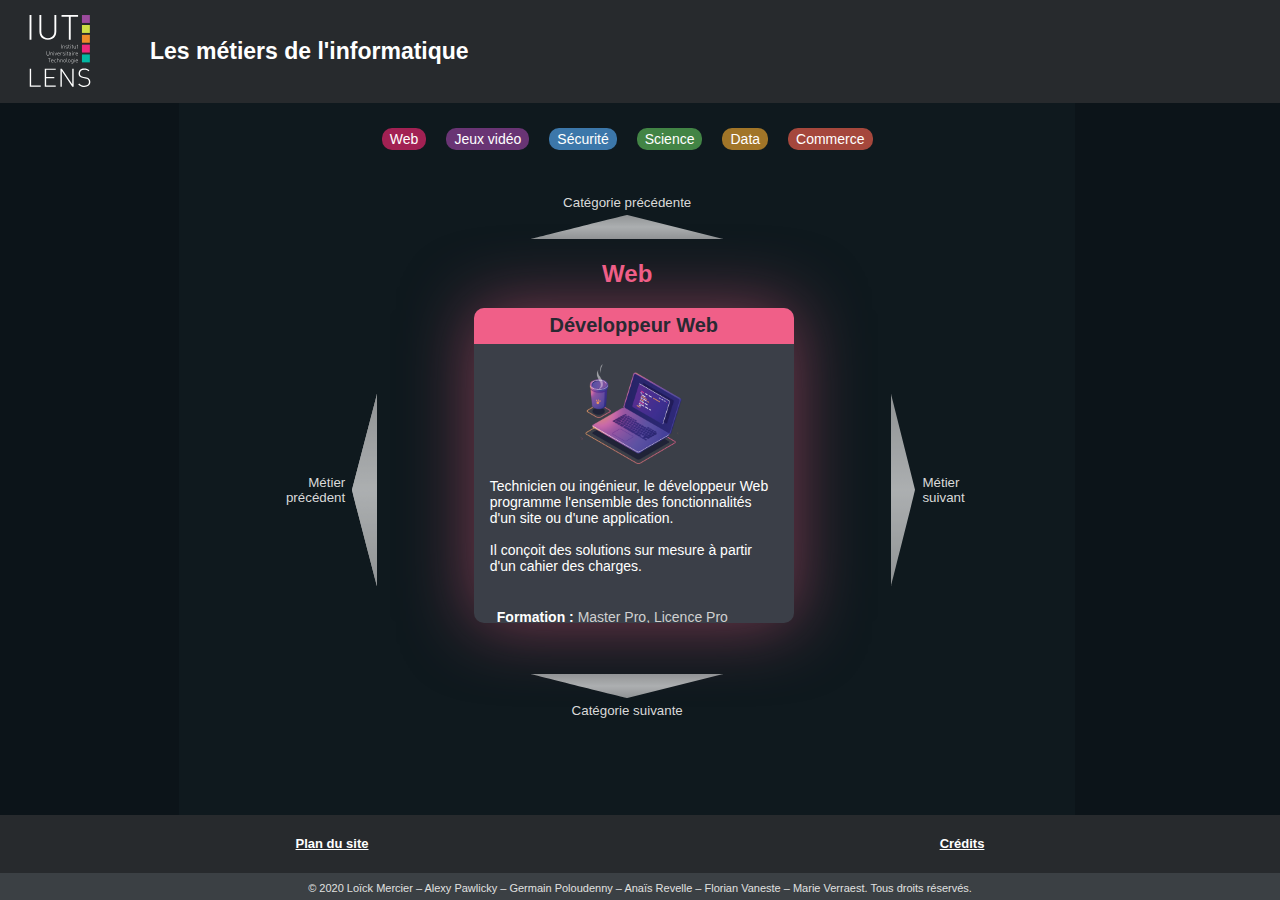
<file: index.html>
<!DOCTYPE html>

<html lang="fr">

<head>
    <meta charset="UTF-8">
    <meta name="viewport" content="width=device-width, initial-scale=1.0">
    <title>Les métiers de l'informatique - IUT de Lens</title>
    <link rel="stylesheet" href="style/general.css">
    <link rel="stylesheet" href="style/cardsPlayer.css">
</head>


<body>

<!-- Header -->
<header>

    <img alt="Logo de l'IUT de Lens" src="./images/icons/logo-iut.svg">
    <a href="index.html">
        <h1>Les métiers de l'informatique</h1>
    </a>

</header>


<!-- Contenu de la page -->
<main>

    <!-- Boutons affichant les différentes sections de la page -->
    <nav id="goToCategoryMenu">
        <button class="goToCategoryButton" id="goToCategoryWeb" onclick="goTo(0, 0)">Web</button>
        <button class="goToCategoryButton" id="goToCategoryVideoGames" onclick="goTo(1, 0)">Jeux vidéo</button>
        <button class="goToCategoryButton" id="goToCategorySecurity" onclick="goTo(2, 0)">Sécurité</button>
        <button class="goToCategoryButton" id="goToCategoryScience" onclick="goTo(3, 0)">Science</button>
        <button class="goToCategoryButton" id="goToCategoryData" onclick="goTo(4, 0)">Data</button>
        <button class="goToCategoryButton" id="goToCategoryTrading" onclick="goTo(5, 0)">Commerce</button>
    </nav>



    <!-- Gestionnaire des catégories -->

    <div id="categoriesManager">

        <!-- Bouton catégorie précédente -->
        <button class="previousCategory navigationButton" onclick="previousCategory()">
            <img alt="Bouton flèche haut" src="images/icons/upArrow.svg">
            <span>Catégorie précédente</span>
        </button>


        <!-- Catégorie Web -->

        <section class="category displayed" id="categoryWeb">

            <h2>Web</h2>

            <!-- Gestionnaire de cartes -->
            <div class="cardsManager">

                <!-- Bouton carte précédente -->
                <button class="previousCard navigationButton" onclick="previousCard()">
                    <img alt="Bouton flèche gauche" src="images/icons/leftArrow.svg">
                    <span>Métier précédent</span>
                </button>


                <!-- Div contenant toutes les cartes de la catégorie Web -->
                <div class="cardsContainer">

                    <!-- Carte Développeur web -->
                    <div class="card displayed" id="webDevelopper">

                        <!-- Titre de la carte -->
                        <div class="cardTitle">
                            <h3>Développeur Web</h3>
                        </div>


                        <!-- Contenu de la carte -->
                        <div class="cardContent">
                            <img class="jobIllustration" src="images/pictures/web/devweb.png" alt="">

                            <p class="jobDescription">
                                Technicien ou ingénieur, le développeur Web programme l'ensemble des fonctionnalités d'un site ou d'une application.<br><br>
                                Il conçoit des solutions sur mesure à partir d'un cahier des charges.
                            </p>

                            <ul class="keyInformation">
                                <li class="formation">
                                    Formation :
                                    <span class="formationValue">
                                            Master Pro, Licence Pro
                                        </span>
                                </li>
                                <li class="salaire">
                                    Salaire débutant :
                                    <span class="salaireValue">
                                            1 900 € brut mensuel
                                        </span>
                                </li>
                                <li class="evolution">
                                    Perspectives d'évolution :
                                    <span class="evolutionValue">
                                            Chef de projet technique
                                        </span>
                                </li>
                            </ul>
                        </div>

                    </div>


                    <!-- Carte Webdesigner -->
                    <div class="card" id="webDesigner">

                        <!-- Titre de la carte -->
                        <div class="cardTitle">
                            <h3>Webdesigner</h3>
                        </div>


                        <!-- Contenu de la carte -->
                        <div class="cardContent">
                            <img class="jobIllustration" src="images/pictures/web/webdesigner.png" alt="">

                            <p class="jobDescription">
                                Son rôle est de réaliser des designs de sites web, mais aussi d'applications mobiles.<br><br>
                                Il est également amené à créer l'identité visuelle de marques ou d'entreprises.
                            </p>

                            <ul class="keyInformation">
                                <li class="formation">
                                    Formation :
                                    <span class="formationValue">
                                            Master Pro, Licence Pro
                                        </span>
                                </li>
                                <li class="salaire">
                                    Salaire débutant :
                                    <span class="salaireValue">
                                            1 800 € brut mensuel
                                        </span>
                                </li>
                                <li class="evolution">
                                    Perspectives d'évolution :
                                    <span class="evolutionValue">
                                            Chef de projet, Directeur artistique
                                        </span>
                                </li>
                            </ul>
                        </div>

                    </div>


                    <!-- Carte Chef de projet -->
                    <div class="card" id="projectManager">

                        <!-- Titre de la carte -->
                        <div class="cardTitle">
                            <h3>Chef de projet</h3>
                        </div>


                        <!-- Contenu de la carte -->
                        <div class="cardContent">
                            <img class="jobIllustration" src="images/pictures/web/chefprojet.png" alt="">

                            <p class="jobDescription">
                                Le chef de projet a pour mission de planifier et coordonner un projet.<br><br>
                                Il doit également analyser les besoins des clients afin de concevoir un cahier des charges.<br><br>
                                Ses compétences techniques sont étendues et doivent être complétées par de l’expérience.
                            </p>

                            <ul class="keyInformation">
                                <li class="formation">
                                    Formation :
                                    <span class="formationValue">
                                            Diplôme d'ingénieur, Master, Master pro, License Pro
                                        </span>
                                </li>
                                <li class="salaire">
                                    Salaire débutant :
                                    <span class="salaireValue">
                                            2 200 € brut mensuel
                                        </span>
                                </li>
                                <li class="evolution">
                                    Perspectives d'évolution :
                                    <span class="evolutionValue">
                                            Création de sa propre agence ou société de production
                                        </span>
                                </li>
                            </ul>
                        </div>
                    </div>

                </div>


                <!-- Bouton carte suivante -->
                <button class="nextCard navigationButton" onclick="nextCard()">
                    <img alt="Bouton flèche droite" src="images/icons/rightArrow.svg">
                    <span>Métier suivant</span>
                </button>

            </div>

        </section>



        <!-- Catégorie Jeux Vidéo -->

        <section class="category" id="categoryVideoGames">

            <h2>Jeux vidéo</h2>

            <!-- Gestionnaire de cartes -->
            <div class="cardsManager">

                <!-- Bouton carte précédente -->
                <button class="previousCard navigationButton" onclick="previousCard()">
                    <img alt="Bouton flèche gauche" src="images/icons/leftArrow.svg">
                    <span>Métier précédent</span>
                </button>


                <!-- Div contenant toutes les cartes de la catégorie Web -->
                <div class="cardsContainer">

                    <!-- Game designer -->
                    <div class="card displayed" id="gameDesigner">

                        <!-- Titre de la carte -->
                        <div class="cardTitle">
                            <h3>Game designer</h3>
                        </div>


                        <!-- Contenu de la carte -->
                        <div class="cardContent">
                            <img class="jobIllustration" src="images/pictures/jeux_video/gamedesigner.png" alt="">

                            <p class="jobDescription">
                                Le game designer a un rôle central dans la conception de jeux vidéo.<br><br>
                                C'est lui qui définit le gameplay en le précisant dans le cahier des charges.<br><br>
                                Il participe aussi à la création du design, ce qui nécessite une excellente maîtrise des logiciels de modélisation 3D et d'images de synthèse.<br><br>
                                Il doit également connaître quelques langages de programmation.
                            </p>

                            <ul class="keyInformation">
                                <li class="formation">
                                    Formation :
                                    <span class="formationValue">
                                            Master, Licence Pro
                                        </span>
                                </li>
                                <li class="salaire">
                                    Salaire débutant :
                                    <span class="salaireValue">
                                            1 800 € brut mensuel
                                        </span>
                                </li>
                                <li class="evolution">
                                    Perspectives d'évolution :
                                    <span class="evolutionValue">
                                            Chef de projet technique
                                        </span>
                                </li>
                            </ul>
                        </div>

                    </div>


                    <!-- Sound designer -->
                    <div class="card" id="soundDesigner">

                        <!-- Titre de la carte -->
                        <div class="cardTitle">
                            <h3>Sound designer</h3>
                        </div>


                        <!-- Contenu de la carte -->
                        <div class="cardContent">
                            <img class="jobIllustration" src="images/pictures/jeux_video/sounddesigner.png" alt="">

                            <p class="jobDescription">
                                Son rôle est d'imaginer l'environnement sonore du jeu et de créer une ambiance s'adaptant parfaitement au gameplay.<br><br>
                                Il crée pour cela une charte sonore. Ce métier nécessite un certain sens artistique et des compétences techniques solides.<br><br>
                                Il doit notamment maîtriser les logiciels de création de d'édition sonore, mais aussi des langages de programmation.
                            </p>

                            <ul class="keyInformation">
                                <li class="formation">
                                    Formation :
                                    <span class="formationValue">
                                            Master, Licence Pro
                                        </span>
                                </li>
                                <li class="salaire">
                                    Salaire débutant :
                                    <span class="salaireValue">
                                            1 800 € brut mensuel
                                        </span>
                                </li>
                                <li class="evolution">
                                    Perspectives d'évolution :
                                    <span class="evolutionValue">
                                            Chef de projet technique
                                        </span>
                                </li>
                            </ul>
                        </div>

                    </div>


                    <!-- Testeur développement -->
                    <div class="card" id="betaTester">

                        <!-- Titre de la carte -->
                        <div class="cardTitle">
                            <h3>Testeur développement</h3>
                        </div>


                        <!-- Contenu de la carte -->
                        <div class="cardContent">
                            <img class="jobIllustration" src="images/pictures/jeux_video/testeur.png" alt="">

                            <p class="jobDescription">
                                Le testeur développement est le dernier maillon de la chaîne de production d'un jeu vidéo.<br><br>
                                Il évalue la qualité de jeu (ambiance, décors, difficulté...) et signale tout bug aux équipes de développement afin de faire les corrections.<br><br>
                                Son rôle est aussi d'anticiper les critiques des joueurs afin d'assurer un plus grand succès commercial au jeu.
                            </p>

                            <ul class="keyInformation">
                                <li class="formation">
                                    Formation :
                                    <span class="formationValue">
                                        DUT Informatique, BTS
                                    </span>
                                </li>
                                <li class="salaire">
                                    Salaire débutant :
                                    <span class="salaireValue">
                                        1 500 € brut mensuel
                                    </span>
                                </li>
                                <li class="evolution">
                                    Perspectives d'évolution :
                                    <span class="evolutionValue">
                                        Spécialisation (son, imagerie 3D...)
                                    </span>
                                </li>
                            </ul>
                        </div>

                    </div>

                </div>


                <!-- Bouton carte suivante -->
                <button class="nextCard navigationButton"  onclick="nextCard()">
                    <img alt="Bouton flèche droite" src="images/icons/rightArrow.svg">
                    <span>Métier suivant</span>
                </button>
            </div>

        </section>



        <!-- Catégorie Sécurité -->

        <section class="category" id="categorySecurity">

            <h2>Sécurité</h2>

            <!-- Gestionnaire de cartes -->
            <div class="cardsManager">

                <!-- Bouton carte précédente -->
                <button class="previousCard navigationButton" onclick="previousCard()">
                    <img alt="Bouton flèche gauche" src="images/icons/leftArrow.svg">
                    <span>Métier précédent</span>
                </button>


                <!-- Div contenant toutes les cartes de la catégorie Web -->
                <div class="cardsContainer">

                    <!-- Développeur sécurité -->
                    <div class="card displayed" id="securityDevelopper">

                        <!-- Titre de la carte -->
                        <div class="cardTitle">
                            <h3>Développeur Sécurité</h3>
                        </div>


                        <!-- Contenu de la carte -->
                        <div class="cardContent">
                            <img class="jobIllustration" src="images/pictures/securite/devsecurite.png" alt="">

                            <p class="jobDescription">
                                Sa mission est de développer des sites et applications sécurisés.<br><br>
                                Lors de la conception, il met en place des contre-mesures face aux vulnérabilités.<br><br>
                                Il possède donc de solides compétences en développement et en cybersécurité.<br><br>
                                Une bonne veille technologique lui est également indispensable.
                            </p>

                            <ul class="keyInformation">
                                <li class="formation">
                                    Formation :
                                    <span class="formationValue">
                                            Diplôme d'ingénieur, Master, Licence pro CDAISI
                                        </span>
                                </li>
                                <li class="salaire">
                                    Salaire débutant :
                                    <span class="salaireValue">
                                            3 000 € brut mensuel
                                        </span>
                                </li>
                                <li class="evolution">
                                    Perspectives d'évolution :
                                    <span class="evolutionValue">
                                            Création de son propre cabinet de conseil
                                        </span>
                                </li>
                            </ul>
                        </div>

                    </div>


                    <!-- Hacker éthique/Pentester -->
                    <div class="card" id="ethicalHacker">

                        <!-- Titre de la carte -->
                        <div class="cardTitle">
                            <h3>Hacker éthique</h3>
                        </div>


                        <!-- Contenu de la carte -->
                        <div class="cardContent">
                            <img class="jobIllustration" src="images/pictures/securite/hacker.png" alt="">

                            <p class="jobDescription">
                                Ce spécialiste de la sécurité offensive agit et pense comme un pirate afin de mieux les bloquer.<br><br>
                                Ce profil est de plus en plus recherché par les entreprises afin de sécuriser leurs systèmes informatiques.<br><br>
                                Il pratique des tests d'intrusion et des attaques afin de détecter les vulnérabilité et mieux protéger les entreprises.
                            </p>

                            <ul class="keyInformation">
                                <li class="formation">
                                    Formation :
                                    <span class="formationValue">
                                            Diplôme d'ingénieur, Master, Licence pro CDAISI
                                        </span>
                                </li>
                                <li class="salaire">
                                    Salaire débutant :
                                    <span class="salaireValue">
                                            3 000 € brut mensuel
                                        </span>
                                </li>
                                <li class="evolution">
                                    Perspectives d'évolution :
                                    <span class="evolutionValue">
                                            Création de son propre cabinet de conseil
                                        </span>
                                </li>
                            </ul>
                        </div>

                    </div>


                    <!-- Expert juridique en cybersécurité -->
                    <div class="card" id="LegalExpertInCybersecurity">

                        <!-- Titre de la carte -->
                        <div class="cardTitle">
                            <h3>Expert juridique en cybersécurité</h3>
                        </div>


                        <!-- Contenu de la carte -->
                        <div class="cardContent">
                            <img class="jobIllustration" src="images/pictures/securite/expertcybersecurite.png" alt="">

                            <p class="jobDescription">
                                L'expert juridique en cybersécurité conseille les entreprises pour les prémunir face aux attaques informatiques.<br><br>
                                Il évalue les risques liés à un manque de sécurité (juridiques, économiques, technologiques et en termes d'image).<br><br>
                                Cet expert participe aussi à la définition des objectifs stratégiques de l'entreprise concernant la sécurité.
                            </p>

                            <ul class="keyInformation">
                                <li class="formation">
                                    Formation :
                                    <span class="formationValue">
                                            Master informatique, Master en Droit + formation sur les systèmes d'information
                                        </span>
                                </li>
                                <li class="salaire">
                                    Salaire débutant :
                                    <span class="salaireValue">
                                            2 5000 € brut mensuel
                                        </span>
                                </li>
                                <li class="evolution">
                                    Perspectives d'évolution :
                                    <span class="evolutionValue">
                                            Création de son propre cabinet de conseil
                                        </span>
                                </li>
                            </ul>
                        </div>

                    </div>

                </div>


                <!-- Bouton carte suivante -->
                <button class="nextCard navigationButton" onclick="nextCard()">
                    <img alt="Bouton flèche droite" src="images/icons/rightArrow.svg">
                    <span>Métier suivant</span>
                </button>

            </div>

        </section>



        <!-- Catégorie Science -->

        <section class="category" id="categoryScience">

            <h2>Science</h2>

            <!-- Gestionnaire de cartes -->
            <div class="cardsManager">

                <!-- Bouton carte précédente -->
                <button class="previousCard navigationButton" onclick="previousCard()">
                    <img alt="Bouton flèche gauche" src="images/icons/leftArrow.svg">
                    <span>Métier précédent</span>
                </button>


                <!-- Div contenant toutes les cartes de la catégorie Web -->
                <div class="cardsContainer">

                    <!-- Ingénieur systèmes embarqués -->
                    <div class="card displayed" id="embeddedSystemEngineer">

                        <!-- Titre de la carte -->
                        <div class="cardTitle">
                            <h3>Ingénieur systèmes embarqués</h3>
                        </div>


                        <!-- Contenu de la carte -->
                        <div class="cardContent">
                            <img class="jobIllustration" src="images/pictures/science/ingesysteme.png" alt="">

                            <p class="jobDescription">
                                Alliant informatique et électronique, sa mission est de concevoir des systèmes embarqués.<br><br>
                                Il peut s'agir par exemple d'un GPS, d'un escalator ou même d'un système de navigation aérien.<br><br>
                                Cet ingénieur doit donc créer des programmes et les systèmes électroniques sur lesquels les implémenter.
                            </p>

                            <ul class="keyInformation">
                                <li class="formation">
                                    Formation :
                                    <span class="formationValue">
                                            Diplôme d'ingénieur
                                        </span>
                                </li>
                                <li class="salaire">
                                    Salaire débutant :
                                    <span class="salaireValue">
                                            2 900 € brut mensuel
                                        </span>
                                </li>
                                <li class="evolution">
                                    Perspectives d'évolution :
                                    <span class="evolutionValue">
                                            Chef de projet technique, Chercheur
                                        </span>
                                </li>
                            </ul>
                        </div>

                    </div>


                    <!-- Bio-informaticien -->
                    <div class="card" id="bioinformatician">

                        <!-- Titre de la carte -->
                        <div class="cardTitle">
                            <h3>Bio-informaticien</h3>
                        </div>


                        <!-- Contenu de la carte -->
                        <div class="cardContent">
                            <img class="jobIllustration" src="images/pictures/science/bio.png" alt="">

                            <p class="jobDescription">
                                Faisant appel à de solides compétences en biologie et en informatique, son travail consiste en la conception de logiciels et algorithmes pour aider les chercheurs.<br><br>
                                Il peut par exemple être amené à concevoir une intelligence artificielle afin de résoudre des problèmes complexes, en génétique notamment.
                            </p>

                            <ul class="keyInformation">
                                <li class="formation">
                                    Formation :
                                    <span class="formationValue">
                                            Doctorat, Master, Diplôme d'ingénieur
                                        </span>
                                </li>
                                <li class="salaire">
                                    Salaire débutant :
                                    <span class="salaireValue">
                                            2 900 € brut mensuel
                                        </span>
                                </li>
                                <li class="evolution">
                                    Perspectives d'évolution :
                                    <span class="evolutionValue">
                                            Chef de projet technique
                                        </span>
                                </li>
                            </ul>
                        </div>

                    </div>


                    <!-- Chercheur -->
                    <div class="card" id="researcher">

                        <!-- Titre de la carte -->
                        <div class="cardTitle">
                            <h3>Chercheur</h3>
                        </div>


                        <!-- Contenu de la carte -->
                        <div class="cardContent">
                            <img class="jobIllustration" src="images/pictures/science/chercheur.png" alt="">

                            <p class="jobDescription">
                                Le but du chercheur est de faire progresser sa discipline ou de créer des produits innovants.<br><br>
                                Il peut ensuite publier ses travaux dans des revues spécialisées ou mener des conférences en France et à l'étranger.
                            </p>

                            <ul class="keyInformation">
                                <li class="formation">
                                    Formation :
                                    <span class="formationValue">
                                        Doctorat, Master, Diplôme d'ingénieur
                                    </span>
                                </li>
                                <li class="salaire">
                                    Salaire débutant :
                                    <span class="salaireValue">
                                        2 200 € brut mensuel dans le public, 3 000 € brut mensuel dans le privé
                                    </span>
                                </li>
                                <li class="evolution">
                                    Perspectives d'évolution :
                                    <span class="evolutionValue">
                                        Enseignant-chercheur, Direction de laboratoire, Encadrement de thèses
                                    </span>
                                </li>
                            </ul>
                        </div>

                    </div>

                </div>


                <!-- Bouton carte suivante -->
                <button class="nextCard navigationButton" onclick="nextCard()">
                    <img alt="Bouton flèche droite" src="images/icons/rightArrow.svg">
                    <span>Métier suivant</span>
                </button>

            </div>

        </section>



        <!-- Catégorie Data -->

        <section class="category" id="categoryData">

            <h2>Data</h2>

            <!-- Gestionnaire de cartes -->
            <div class="cardsManager">

                <!-- Bouton carte précédente -->
                <button class="previousCard navigationButton" onclick="previousCard()">
                    <img alt="Bouton flèche gauche" src="images/icons/leftArrow.svg">
                    <span>Métier précédent</span>
                </button>


                <!-- Div contenant toutes les cartes de la catégorie Web -->
                <div class="cardsContainer">

                    <!-- Architecte Big Data -->
                    <div class="card displayed" id="bigDataArchitect">

                        <!-- Titre de la carte -->
                        <div class="cardTitle">
                            <h3>Architecte Big Data</h3>
                        </div>


                        <!-- Contenu de la carte -->
                        <div class="cardContent">
                            <img class="jobIllustration" src="images/pictures/data/bigdata.png" alt="">

                            <p class="jobDescription">
                                Le rôle de l'architecte big data est d'organiser la réception et le stockage de données brutes.<br><br>
                                Il crée et optimise les infrastructures de stockage, de manipulation et de restitution de données.<br><br>
                                De solides connaissances en bases de données NoSQL sont requises.
                            </p>

                            <ul class="keyInformation">
                                <li class="formation">
                                    Formation :
                                    <span class="formationValue">
                                        Master, Diplôme d'ingénieur
                                    </span>
                                </li>
                                <li class="salaire">
                                    Salaire débutant :
                                    <span class="salaireValue">
                                        3 000 € brut mensuel
                                    </span>
                                </li>
                                <li class="evolution">
                                    Perspectives d'évolution :
                                    <span class="evolutionValue">
                                        Des projets de plus en plus complexes et des volumes de données plus importants
                                    </span>
                                </li>
                            </ul>
                        </div>

                    </div>


                    <!-- Data analyst -->
                    <div class="card" id="dataAnalyst">

                        <!-- Titre de la carte -->
                        <div class="cardTitle">
                            <h3>Data analyst</h3>
                        </div>


                        <!-- Contenu de la carte -->
                        <div class="cardContent">
                            <img class="jobIllustration" src="images/pictures/data/dataanalyst.png" alt="">

                            <p class="jobDescription">
                                Sa mission est de collecter, stocker et traiter des données.<br><br>
                                Il peut être amené à concevoir des algorithmes afin de traiter des données brutes.<br><br>
                                Le but est ensuite d'aider les entreprises dans la prise de décision.
                            </p>

                            <ul class="keyInformation">
                                <li class="formation">
                                    Formation :
                                    <span class="formationValue">
                                        Master, Diplôme d'ingénieur
                                    </span>
                                </li>
                                <li class="salaire">
                                    Salaire débutant :
                                    <span class="salaireValue">
                                        3 000 € brut mensuel
                                    </span>
                                </li>
                                <li class="evolution">
                                    Perspectives d'évolution :
                                    <span class="evolutionValue">
                                        Data scientist
                                    </span>
                                </li>
                            </ul>
                        </div>

                    </div>


                    <!-- Data Protection Officer -->
                    <div class="card" id="dataProtectionOfficer">

                        <!-- Titre de la carte -->
                        <div class="cardTitle">
                            <h3>Data Protection Officer</h3>
                        </div>


                        <!-- Contenu de la carte -->
                        <div class="cardContent">
                            <img class="jobIllustration" src="images/pictures/data/protection.png" alt="">

                            <p class="jobDescription">
                                Le Data Protection Officer veille à ce que son entreprise respecte la législation sur la protection des données.<br><br>
                                En cas de manquement, il met en place des solutions techniques (chiffrement, tokenisation...) pour mieux protéger les données personnelles des clients ou utilisateurs.
                            </p>

                            <ul class="keyInformation">
                                <li class="formation">
                                    Formation :
                                    <span class="formationValue">
                                        Master, Diplôme d'ingénieur + Formation juridique, Diplôme Universitaire DPO
                                    </span>
                                </li>
                                <li class="salaire">
                                    Salaire débutant :
                                    <span class="salaireValue">
                                        2 800 € brut mensuel
                                    </span>
                                </li>
                                <li class="evolution">
                                    Perspectives d'évolution :
                                    <span class="evolutionValue">
                                        Chef de projet technique
                                    </span>
                                </li>
                            </ul>
                        </div>

                    </div>

                </div>


                <!-- Bouton carte suivante -->
                <button class="nextCard navigationButton" onclick="nextCard()">
                    <img alt="Bouton flèche droite" src="images/icons/rightArrow.svg">
                    <span>Métier suivant</span>
                </button>

            </div>

        </section>



        <!-- Catégorie Commerce -->

        <section class="category" id="categoryTrading">

            <h2>Commerce</h2>

            <!-- Gestionnaire de cartes -->
            <div class="cardsManager">

                <!-- Bouton carte précédente -->
                <button class="previousCard navigationButton"  onclick="previousCard()">
                    <img alt="Bouton flèche gauche" src="images/icons/leftArrow.svg">
                    <span>Métier précédent</span>
                </button>


                <!-- Div contenant toutes les cartes de la catégorie Web -->
                <div class="cardsContainer">

                    <!-- Responsable e-commerce -->
                    <div class="card displayed" id="eCommerceManager">

                        <!-- Titre de la carte -->
                        <div class="cardTitle">
                            <h3>Responsable e-commerce</h3>
                        </div>


                        <!-- Contenu de la carte -->
                        <div class="cardContent">
                            <img class="jobIllustration" src="images/pictures/commerce/ecommerce.png" alt="">

                            <p class="jobDescription">
                                Mêlant à la fois techniques du Web et de commercialisation, le responsable e-commerce met en place une stratégie digitale afin d'accroître ses ventes.<br><br>
                                Il doit maitriser les principaux langages du Web et les stratégies de référencement sur les moteurs de recherche (SEO).<br><br>
                                L'amélioration de l'expérience utilisateur est aussi une de ses plus grandes préoccupations.
                            </p>

                            <ul class="keyInformation">
                                <li class="formation">
                                    Formation :
                                    <span class="formationValue">
                                         Diplôme d'école de commerce, Master, Licence Pro
                                    </span>
                                </li>
                                <li class="salaire">
                                    Salaire débutant :
                                    <span class="salaireValue">
                                        3 500 € brut mensuel
                                    </span>
                                </li>
                                <li class="evolution">
                                    Perspectives d'évolution :
                                    <span class="evolutionValue">
                                         Directeur digital, Directeur commercial, Directeur marketing
                                    </span>
                                </li>
                            </ul>
                        </div>

                    </div>


                    <!-- Community Manager -->
                    <div class="card" id="communityManager">

                        <!-- Titre de la carte -->
                        <div class="cardTitle">
                            <h3>Community manager</h3>
                        </div>


                        <!-- Contenu de la carte -->
                        <div class="cardContent">
                            <img class="jobIllustration" src="images/pictures/commerce/marketing.png" alt="">

                            <p class="jobDescription">
                                La mission du community manager est d'animer une communauté autour d'une marque ou d'un produit.<br><br>
                                Il utilise pour cela les réseaux sociaux (YouTube, Facebook, Twitter, Instagram...) et professionnels (Linkedin...).<br><br>
                                Il doit avoir des compétences en rédaction web et en production graphique (photos, illustrations...).
                            </p>

                            <ul class="keyInformation">
                                <li class="formation">
                                    Formation :
                                    <span class="formationValue">
                                        Diplôme d'école de commerce, Licence Pro
                                    </span>
                                </li>
                                <li class="salaire">
                                    Salaire débutant :
                                    <span class="salaireValue">
                                        2 000 € brut mensuel
                                    </span>
                                </li>
                                <li class="evolution">
                                    Perspectives d'évolution :
                                    <span class="evolutionValue">
                                        Gestionnaire ou responsable des médias sociaux
                                    </span>
                                </li>
                            </ul>
                        </div>

                    </div>


                    <!-- Chef de produit technique -->
                    <div class="card" id="technicalProductManager">

                        <!-- Titre de la carte -->
                        <div class="cardTitle">
                            <h3>Chef de produit technique</h3>
                        </div>


                        <!-- Contenu de la carte -->
                        <div class="cardContent">
                            <img class="jobIllustration" src="images/pictures/commerce/chefprod.png" alt="">

                            <p class="jobDescription">
                                Il gère la vie d'un produit, de sa conception à sa commercialisation.<br><br>
                                Lors du développement, son rôle est de vérifier à chaque étape que le produit correspond au cahier des charges et aux attentes des clients.<br><br>
                                Il met ensuite en place une stratégie commerciale afin de préparer le lancement du produit.
                            </p>

                            <ul class="keyInformation">
                                <li class="formation">
                                    Formation :
                                    <span class="formationValue">
                                        Diplôme d'ingénieur ou d'école de commerce, Master
                                    </span>
                                </li>
                                <li class="salaire">
                                    Salaire débutant :
                                    <span class="salaireValue">
                                        2 250 € brut mensuel
                                    </span>
                                </li>
                                <li class="evolution">
                                    Perspectives d'évolution :
                                    <span class="evolutionValue">
                                        Directeur marketing, Ingénieur d'affaires, Directeur des études, Responsable de domaine
                                    </span>
                                </li>
                            </ul>
                        </div>

                    </div>

                </div>


                <!-- Bouton carte suivante -->
                <button class="nextCard navigationButton"  onclick="nextCard()">
                    <img alt="Bouton flèche droite" src="images/icons/rightArrow.svg">
                    <span>Métier suivant</span>
                </button>

            </div>

        </section>



        <!-- Bouton catégorie suivante -->
        <button class="nextCategory navigationButton" onclick="nextCategory()">
            <img alt="Bouton flèche bas" src="images/icons/downArrow.svg">
            <span>Catégorie suivante</span>
        </button>

    </div>

</main>


<!-- Footer -->
<footer>

    <div id="footerTop">
        <a href="sitemap.html"> Plan du site </a>
        <a href="credits.html"> Crédits </a>
    </div>

    <div id="footerBottom">
        <p>© 2020 Loïck Mercier – Alexy Pawlicky – Germain Poloudenny – Anaïs Revelle – Florian Vaneste – Marie Verraest. Tous droits réservés.</p>
    </div>

</footer>

<!-- Scripts Javascript -->
<script src="scripts/cardsManager.js"></script>
<script src="scripts/general.js"></script>
</body>

</html>
</file>
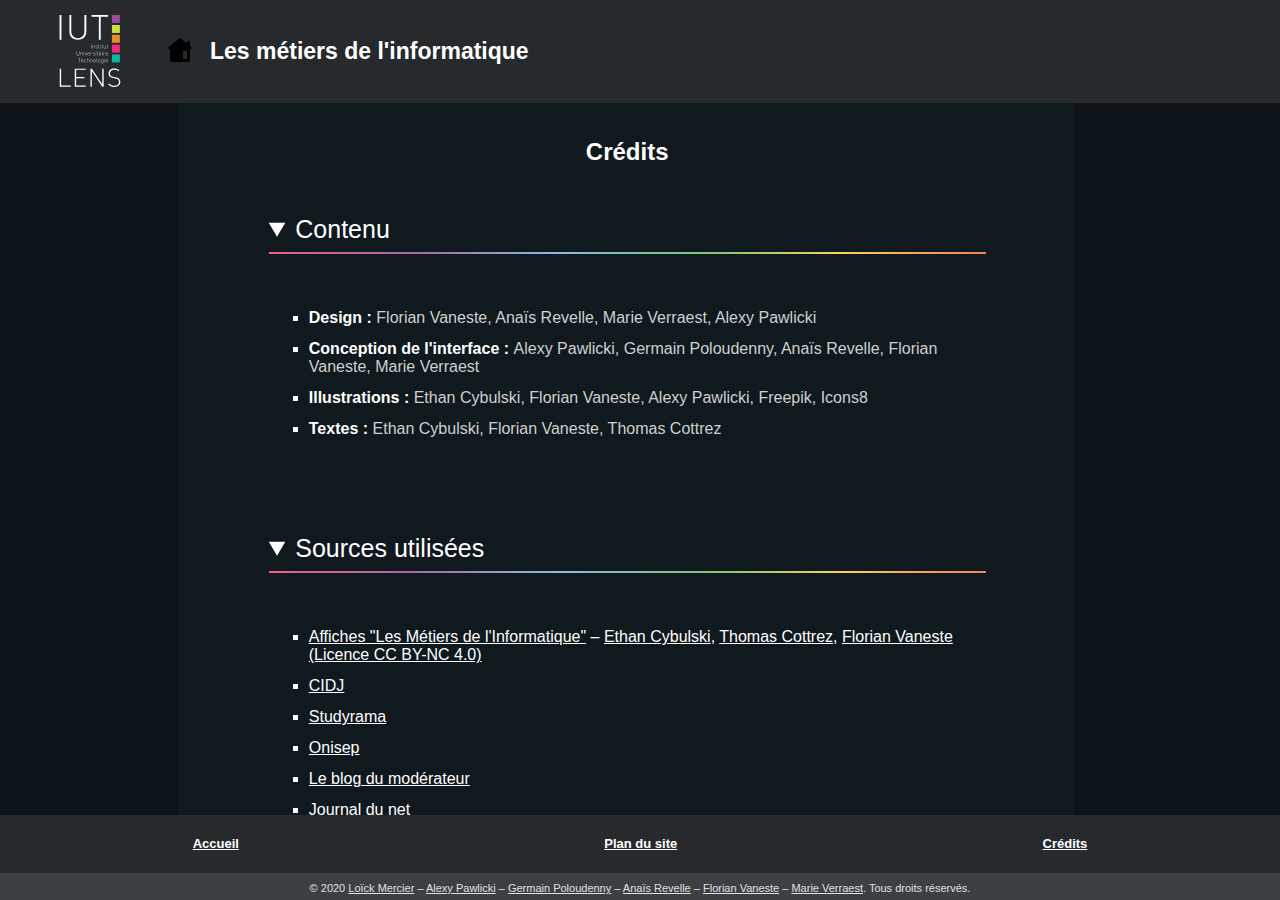
<file: credits.html>
<!DOCTYPE html>

<html lang="fr">

    <head>
        <meta charset="UTF-8">
        <meta name="viewport" content="width=device-width, initial-scale=1.0">
        <title>Crédits - Les métiers de l'informatique - IUT de Lens</title>
        <link rel="stylesheet" href="style/general.css">
        <link rel="stylesheet" href="style/credits.css">
    </head>


    <body>

        <!-- Header -->
        <header>
            <a href="index.html">
                <img alt="Logo de l'IUT de Lens" src="./images/icons/logo-iut.svg">
                <img id="homeIcon" alt="Logo accueil" src="./images/icons/home.svg">
                <h1>Les métiers de l'informatique</h1>
            </a>
        </header>


        <!-- Contenu de la page -->
        <main>
            <h2>Crédits</h2>
            <div id="creditsContainer">
                <details open id="CategoryContent">
                    <summary>Contenu</summary>
                    <hr>
                    <ul class="keyInformation">
                        <li>Design : <span>Florian Vaneste, Anaïs Revelle, Marie Verraest, Alexy Pawlicki</span></li>
                        <li>Conception de l'interface : <span>Alexy Pawlicki, Germain Poloudenny, Anaïs Revelle, Florian Vaneste, Marie Verraest</span></li>
                        <li>Illustrations : <span>Ethan Cybulski, Florian Vaneste, Alexy Pawlicki, Freepik, Icons8</span></li>
                        <li>Textes : <span>Ethan Cybulski, Florian Vaneste, Thomas Cottrez</span></li>
                    </ul>
                </details>
                
                <details open id="CategorySources">
                    <summary>Sources utilisées</summary>
                    <hr>
                    <ul>
                        <li><a href="https://github.com/FlorianVaneste/Les-metiers-de-l-informatique--Affiches">Affiches "Les Métiers de l'Informatique"</a> – <span><a href="https://gitlab.univ-artois.fr/ethan_cybulski">Ethan Cybulski</a>, <a href="https://github.com/MegaOctets">Thomas Cottrez</a>, <a href="https://github.com/FlorianVaneste">Florian Vaneste</a> <a href="https://creativecommons.org/licenses/by-nd/4.0/">(Licence CC BY-NC 4.0)</a></span></li>
                        <li><a href="https://www.cidj.com">CIDJ</a></li>
                        <li><a href="https://www.studyrama.com">Studyrama</a></li>
                        <li><a href="https://www.onisep.fr">Onisep</a></li>
                        <li><a href="https://www.blogdumoderateur.com">Le blog du modérateur</a></li>
                        <li><a href="https://www.journaldunet.com">Journal du net</a></li>
                        <li><a href="https://www.afjv.com">Agence française pour le jeu vidéo</a></li>
                        <li><a href="https://www.francenum.gouv.fr">France Num</a></li>
                        <li><a href="https://www.ssi.gouv.fr">ANSSI</a></li>
                        <li><a href="https://fr.statista.com">Statista</a></li>
                    </ul>
                </details>

                <a id="githubLink" href="https://github.com/FlorianVaneste/Les-metiers-de-l-informatique--Website" title="Accéder au GitHub du projet">
                    <img alt="Accéder au GitHub du projet" src="images/icons/github.png">
                    <img alt="" src="images/icons/github_title.png">
                </a>

            </div>
        </main>


        <!-- Footer -->
        <footer>

            <div id="footerTop">
                <a href="index.html">Accueil</a>
                <a href="sitemap.html">Plan du site</a>
                <a href="credits.html">Crédits</a>
            </div>

            <div id="footerBottom">
                <p>© 2020 <a href="https://github.com/MrTerminalpro">Loïck Mercier</a> – <a href="https://github.com/AlexPwk">Alexy Pawlicki</a> – <a href="https://github.com/GermainP277">Germain Poloudenny</a> – <a href="https://github.com/Guizve">Anaïs Revelle</a> – <a href="https://github.com/FlorianVaneste">Florian Vaneste</a> – <a href="https://github.com/MarieVRT">Marie Verraest</a>. Tous droits réservés.</p>
            </div>

        </footer>

    </body>

</html>
</file>
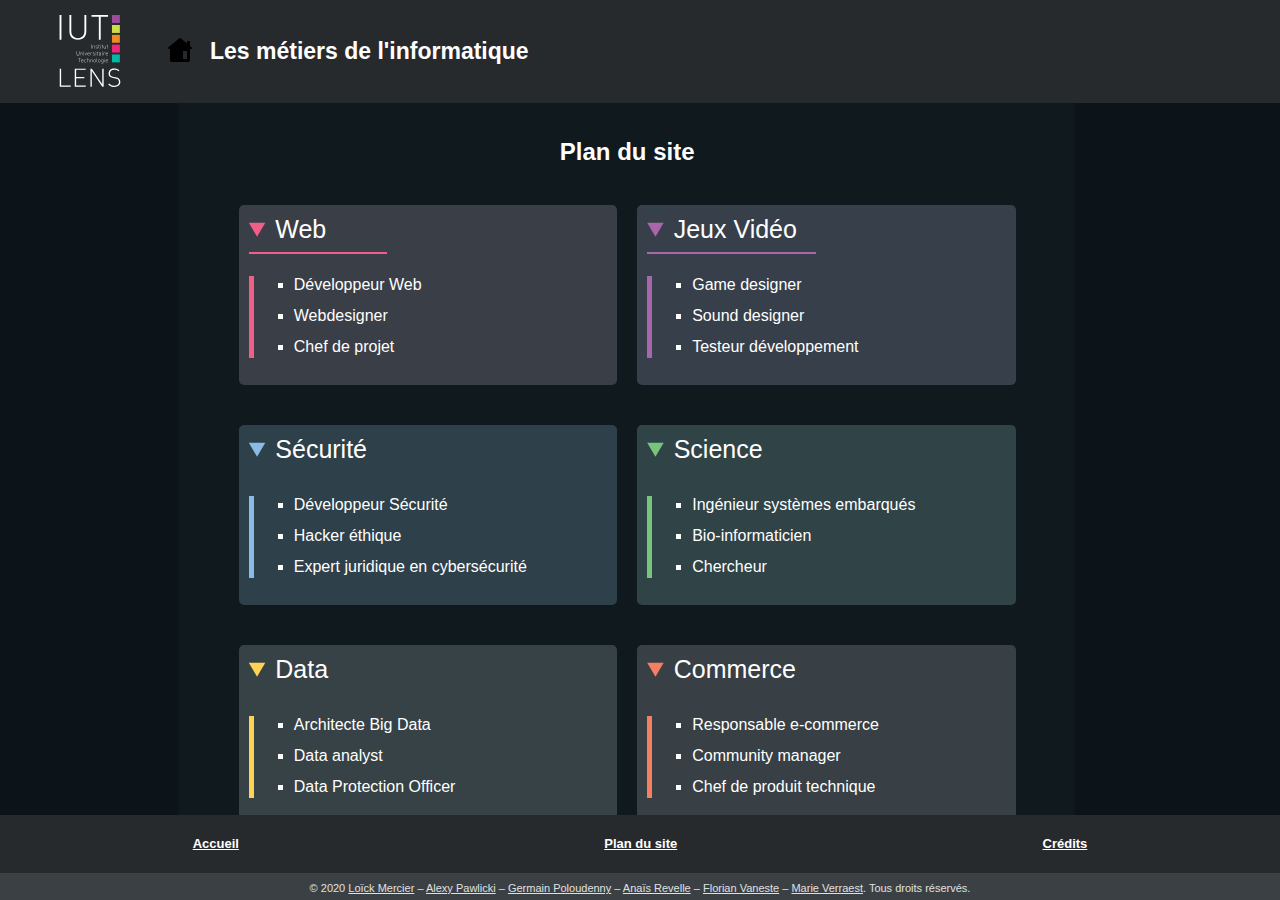
<file: sitemap.html>
<!DOCTYPE html>

<html lang="fr">

<head>
    <meta charset="UTF-8">
    <meta name="viewport" content="width=device-width, initial-scale=1.0">
    <title>Plan du site - Les métiers de l'informatique - IUT de Lens</title>
    <link rel="stylesheet" href="style/general.css">
    <link rel="stylesheet" href="style/sitemap.css">
</head>


<body>

    <!-- Header -->
    <header>
        <a href="index.html">
            <img alt="Logo de l'IUT de Lens" src="./images/icons/logo-iut.svg">
            <img id="homeIcon" alt="Logo accueil" src="./images/icons/home.svg">
            <h1>Les métiers de l'informatique</h1>
        </a>
    </header>


    <!-- Contenu de la page -->
    <main>

        <h2>Plan du site</h2>

        <div id="categoriesContainer">
            <details open id="CategoryWeb">
                <summary>Web</summary>
                <hr>
                <ul>
                    <li>Développeur Web</li>
                    <li>Webdesigner</li>
                    <li>Chef de projet </li>
                </ul>
            </details>

            <details open id="CategoryVideoGame">
                <summary>Jeux Vidéo</summary>
                <hr>
                <ul>
                    <li>Game designer</li>
                    <li>Sound designer</li>
                    <li>Testeur développement</li>
                </ul>
            </details>

            <details open id="CategorySecurity">
                <summary>Sécurité</summary>
                <hr>
                <ul>
                    <li>Développeur Sécurité </li>
                    <li>Hacker éthique </li>
                    <li>Expert juridique en cybersécurité </li>
                </ul>
            </details>
            <details open id="CategoryScience">
                <summary>Science</summary>
                <hr>
                <ul>
                    <li>Ingénieur systèmes embarqués </li>
                    <li>Bio-informaticien </li>
                    <li>Chercheur </li>
                </ul>
            </details>

            <details open id="CategoryData">
                <summary>Data</summary>
                <hr>
                <ul>
                    <li>Architecte Big Data </li>
                    <li>Data analyst </li>
                    <li>Data Protection Officer </li>
                </ul>
            </details>

            <details open id="CategoryTrading">
                <summary>Commerce</summary>
                <hr>
                <ul>
                    <li>Responsable e-commerce </li>
                    <li>Community manager </li>
                    <li>Chef de produit technique </li>
                </ul>
            </details>
        </div>
    </main>


    <!-- Footer -->
    <footer>

        <div id="footerTop">
            <a href="index.html">Accueil</a>
            <a href="sitemap.html"> Plan du site </a>
            <a href="credits.html"> Crédits </a>
        </div>

        <div id="footerBottom">
            <p>© 2020 <a href="https://github.com/MrTerminalpro">Loïck Mercier</a> – <a href="https://github.com/AlexPwk">Alexy Pawlicki</a> – <a href="https://github.com/GermainP277">Germain Poloudenny</a> – <a href="https://github.com/Guizve">Anaïs Revelle</a> – <a href="https://github.com/FlorianVaneste">Florian Vaneste</a> – <a href="https://github.com/MarieVRT">Marie Verraest</a>. Tous droits réservés.</p>
        </div>

    </footer>

</body>

</html>
</file>
<file: style/general.css>
html {
    background-color: #0c1419;
    overflow-x: hidden;
    overflow-y: auto;
}

body {
    display: flex;
    flex-direction: column;
    align-items: center;
    width: 98vw;
    height: 100vh;
    margin: 0;
    font-family: sans-serif;
    color: white;
}

h1, h2 {
    color: white;
}

p a {
    margin: 0;
}

a {
    color: inherit;
}

summary {
    cursor: pointer;
}

.keyInformation > li {
    font-weight: bold;
}

.keyInformation span {
    font-weight: normal;
    color: #d0d0d0;
}


/*--------------HEADER----------------*/

header {
    display: flex;
    flex-direction: row;
    align-self: flex-start;
    align-items: center;
    justify-content: flex-start;
    background-color: #272A2D;
    width: 100vw;
    height: 12vh;
    min-height: 80px;
    max-height: 120px;
}

header > a {
    text-decoration: none;
    display: flex;
    flex-direction: row;
    align-items: center;
    margin-left: 30px;
}

header img {
    max-height: 100px;
    min-height: 70px;
    height: 10vh;
    margin: 15px;
}

header h1 {
    font-weight: 700;
    font-size: 23px;
}

#homeIcon{
    height: 30px;
    width: 30px;
    margin-right: 15px;
}


/*--------------PAGE CONTENT--------------*/

main {
    display: flex;
    flex-direction: column;
    justify-content: flex-start;
    align-items: center;
    padding-top: 15px;
    padding-bottom: 30px;
    width: 70vw;
    height: max(400px, 78vh);
    background-color: #0F191E;
    overflow-y: auto;
}


/*--------------FOOTER--------------*/

footer {
    display: flex;
    flex-direction: column;
    justify-content: flex-end;
    align-self: flex-start;
    background-color: #272A2D;
    height: 10vh;
    min-height: 60px;
    width: 100vw;
}

footer a, footer p {
    padding: 0;
    text-align: center;
}

footer > div {
    flex-direction: row;
    align-items: center;
    margin : 0;
    display: flex;
}

#footerTop {
    justify-content: space-around;
    margin: auto 10px;
}

#footerTop > a {
    color : white;
    text-decoration: underline;
    font-size: 13px;
    font-weight: bold;
    margin: 7px 10px;
}

#footerBottom{
    justify-content: center;
    background-color: #3B4044;
    height: 27px;
}

#footerBottom > p{
    color : #e0e0e0;
    font-size: 11px;
    margin: 3px 10px 0 10px;
}


/*--------------SCROLLBAR--------------*/

@media screen and (min-width: 900px) {
    ::-webkit-scrollbar {
        width: 12px;
    }
    ::-webkit-scrollbar-track {
        background-color: rgba(10, 10, 10, 0.5);
        border-radius: 6px;
    }

    ::-webkit-scrollbar-thumb {
        border-radius: 6px;
        background-color: rgba(150, 150, 150, 0.175);
    }
}


/*--------------SMALL SCREENS ADJUSTMENTS--------------*/

@media screen and (max-width: 900px) {
    header > a {
        width: 100%;
    }
    main {
        width: 100vw !important;
    }
    ::-webkit-scrollbar {
        width: auto;
    }
    ::-webkit-scrollbar-track {
        background-color: unset;
        border-radius: unset;
    }
    ::-webkit-scrollbar-thumb {
        border-radius: unset;
        background-color: unset;
    }
    #homeIcon {
        display: none;
    }
    #footerTop > a {
        font-size: 12px;
    }
    #footerBottom > p {
        font-size: 10px;
    }
}
</file>
<file: style/cardsPlayer.css>
/*--------------CARDS PLAYER----------------*/

button {
    cursor: pointer;
}

.goToCategoryButton {
    margin: 5px 10px;
}

.goToCategoryButton {
    color: white;
    font-size: 14px;
    padding: 3px 8px;
    border: none;
    border-radius: 10px;
    transition: background-color, transform .35s;
}

.goToCategoryButton:active {
    transform: scale(1.1);
}

.navigationButton {
    display: flex;
    background-color: transparent;
    border: none;
    transition: transform .45s;
    align-items: center;
}

.navigationButton:active {
    transform: scale(1.03);
}

.navigationButton:hover img {
    opacity: 1;
}

.navigationButton img {
    opacity: .7;
    transition: opacity .45s;
}

.navigationButton > span {
    margin: 5px 0;
    color: #dadada;
}

.previousCategory {
    flex-direction: column-reverse;
    margin-top: 20px;
    padding-top: 10px;
}

.nextCategory {
    flex-direction: column;
}

.previousCategory > img, .nextCategory > img {
    min-width: 150px;
    width: 15vw;
}

.previousCard {
    flex-direction: row-reverse;
}

.previousCard > span {
    text-align: right;
    margin-right: 7px;
}

.nextCard {
    flex-direction: row;
}

.nextCard > span {
    text-align: left;
    margin-left: 7px;
}

.previousCard > img, .nextCard > img {
    min-height: 100px;
    height: 15vw;
}

#categoriesManager {
    display: flex;
    flex-direction: column;
    align-items: center;
    justify-content: flex-start;
    width: 95%;
}

#goToCategoryMenu {
    display: flex;
    flex-direction: row;
    flex-wrap: wrap;
    justify-content: center;
    margin: 5px 1vw 5px 1vw;
    max-width: 75%;
}


/*--------------CATEGORIES MANAGER----------------*/

.category {
    display: none;
    flex-direction: column;
    align-items: center;
    justify-content: flex-start;
    width: 100%;
}

.category.displayed {
    display: flex;
}


/*--------------CARDS MANAGER----------------*/

.cardsManager {
    display: flex;
    flex-direction: row;
    justify-content: space-around;
    align-items: center;
 }

.cardsContainer {
    display: flex;
    flex-direction: row;
    justify-content: center;
    align-items: center;
    min-width: 35vw;
    width: 90%;
}

.card {
    display: none;
    flex-direction: column;
    align-items: center;
    justify-content: flex-start;
    max-height: 35vh;
    min-width: 250px;
    max-width: 25vw;
    border-radius: 10px;
    margin: 0 30px 50px 30px;
    color: white;
    background-color: rgba(57, 74, 84, 0);
}

.card.displayed {
    display: flex !important;
}

.cardTitle {
    display: flex;
    flex-direction: row;
    justify-content: center;
    align-items: center;
    background-color: #f50000aa;
    width: 96%;
    padding: 2%;
    border-radius: 10px 10px 0 0;
}

.cardTitle > h3 {
    color: #292932;
    margin: 0;
    font-size: 20px;
    text-align: center;
}

.cardContent {
    display: flex;
    width: 90%;
    padding: 0 5% 10px 5%;
    flex-direction: column;
    align-items: center;
    justify-content: flex-start;
    overflow-y: auto;
    overflow-x: hidden;
    font-size: 14px;
}

.jobDescription {
    text-align: left;
}

.jobIllustration {
    margin-top: 20px;
    height: 100px;
}

.keyInformation {
    padding: 0;
}

.keyInformation > li {
    list-style: none;
    margin: 7px;
}


/*--------------Category Themes--------------*/

/*---Web---*/

#categoryWeb .card {
    box-shadow: rgba(240, 95, 136, .5) 0 0 70px;
    background-color: #3B3F48;
}

#categoryWeb .cardTitle {
    background-color: #F05F88;
}

#categoryWeb h2 {
    color: #F05F88;
}

#goToCategoryWeb {
    background-color: rgba(199, 35, 96, .8);
}

#goToCategoryWeb:hover {
    background-color: rgba(199, 35, 96, 1);
}


/*---Jeux vidéo---*/

#categoryVideoGames .card {
    box-shadow: rgba(169, 102, 171, .55) 0 0 50px;
    background-color: #373F4B;
}

#categoryVideoGames .cardTitle {
    background-color: #A966AB;
}

#categoryVideoGames h2 {
    color: #A966AB;
}

#goToCategoryVideoGames {
    background-color: rgba(127, 59, 137, .8);
}

#goToCategoryVideoGames:hover {
    background-color: rgba(127, 59, 137, 1);
}


/*---Sécurité---*/

#categorySecurity .card {
    box-shadow: rgba(138, 187, 230, .32) 0 0 70px;
    background-color: #2E404A;
}

#categorySecurity .cardTitle {
    background-color: #8ABBE6;
}

#categorySecurity h2 {
    color: #8ABBE6;
}

#goToCategorySecurity {
    background-color: rgba(71, 142, 205, .8);
}

#goToCategorySecurity:hover {
    background-color: rgba(71, 142, 205, 1);
}


/*---Science---*/
#categoryScience .card {
    box-shadow: rgba(120, 196, 124, .38) 0 0 50px;
    background-color: #304347;
}

#categoryScience .cardTitle {
    background-color: #78c47c;
}

#categoryScience h2 {
    color: #78c47c;
}

#goToCategoryScience {
    background-color: rgba(79, 159, 79, .8);
}

#goToCategoryScience:hover {
    background-color: rgba(79, 159, 79, 1);
}


/*---Data---*/
#categoryData .card {
    box-shadow: rgba(254, 210, 85, .3) 0 0 60px;
    background-color: #374246;
}

#categoryData .cardTitle {
    background-color: #FED255;
}

#categoryData h2 {
    color: #FED255;
}

#goToCategoryData {
    background-color: rgba(224, 157, 44, .7);
}

#goToCategoryData:hover {
    background-color: rgba(224, 157, 44, 1);
}


/*---Commerce---*/
#categoryTrading .card {
    box-shadow: rgba(245, 127, 97, .35) 0 0 70px;
    background-color: #383F45;
}

#categoryTrading .cardTitle {
    background-color: #F57F61;
}

#categoryTrading h2 {
    color: #F57F61;
}

#goToCategoryTrading {
    background-color: rgba(203, 82, 67, .8);
}

#goToCategoryTrading:hover {
    background-color: rgba(203, 82, 67, 1);
}


/*--------------CARDS SCROLLBAR--------------*/

@media screen and (min-width: 900px) {
    /*---Web---*/
    #categoryWeb ::-webkit-scrollbar-track {
        background-color: rgba(179, 30, 52, .2);
    }
    #categoryWeb ::-webkit-scrollbar-thumb {
        background-color: rgba(240, 95, 136, .4);
    }

    /*---Video games---*/
    #categoryVideoGames ::-webkit-scrollbar-track {
        background-color: rgba(87, 41, 111, .4);
    }
    #categoryVideoGames ::-webkit-scrollbar-thumb {
        background-color: rgba(169, 102, 171, .4);
    }

    /*---Security---*/
    #categorySecurity ::-webkit-scrollbar-track {
        background-color: rgba(38, 106, 176, .2);
    }
    #categorySecurity ::-webkit-scrollbar-thumb {
        background-color: rgba(138, 187, 230, .4);
    }

    /*---Science---*/
    #categoryScience ::-webkit-scrollbar-track {
        background-color: rgba(41, 137, 69, .2);
    }
    #categoryScience ::-webkit-scrollbar-thumb {
        background-color: rgba(120, 196, 124, .4);
    }

    /*---Data---*/
    #categoryData ::-webkit-scrollbar-track {
        background-color: rgba(181, 115, 41, .2);
    }
    #categoryData ::-webkit-scrollbar-thumb {
        background-color: rgba(254, 210, 85, .4);
    }

    /*---Trading---*/
    #categoryTrading ::-webkit-scrollbar-track {
        background-color: rgba(195, 33, 38, .2);
    }
    #categoryTrading ::-webkit-scrollbar-thumb {
        background-color: rgba(245, 127, 97, .4);
    }
}


/*--------------SMALL SCREENS ADJUSTMENTS--------------*/

@media screen and (max-width: 900px) {
    main {
        flex-direction: column-reverse;
    }
    #goToCategoryMenu {
        margin: 30px 5px 0 5px;
    }
}

@media screen and (max-width: 460px) {
    .previousCard > span, .nextCard > span {
        display: none;
    }
    .card {
        margin-bottom: 20px;
        max-width: 60vw;
    }
    .nextCategory {
        margin-bottom: 20px;
    }
}

@media screen and (max-width: 380px) {
    .previousCard img, .nextCard img {
        width: 4vw;
    }
    .card {
        max-width: unset;
        width: 70vw;
    }
    .cardContent {
        min-width: unset;
    }
    #footerBottom > p {
        font-size: 9px;
    }
}

@media screen and (max-height: 690px) {
    .card {
        height: 240px;
    }
}
</file>
<file: style/credits.css>
/*--------------PAGE CREDITS--------------*/

details{
    color : white;
    width: 80%;
    margin: 20px 10px;
    min-height: 150px;
    display: flex;
    flex-direction: column;
    align-items: flex-start;
    padding: 10px;
}

details > summary{
    font-size: 25px;
}

ul{
    list-style-type: square;
    padding-bottom: 20px;
    padding-top: 20px;
}

li{
    margin-top: 13px;
}

hr {
    background: linear-gradient(to right, #F05F88, #A966AB, #8ABBE6, #78C47C, #FED255, #F57F61);
    height: 2px;
    border: none;
    width: 100%;
    margin-left: 0;
    margin-bottom: 22px;
}

#creditsContainer{
    display: flex;
    flex-direction: column;
    justify-content: center;
    align-items: center;
    width : 100%;
}

#githubLink {
    display: flex;
    flex-direction: column;
    align-items: center;
    justify-content: center;
    margin: 30px 15px;
    transition: transform .25s;
}

#githubLink:hover {
    transform: scale(1.1);
}

#githubLink > img:nth-of-type(1) {
    width: 4vw;
    min-width: 43px;
    max-width: 52px;
}
#githubLink > img:nth-of-type(2) {
    width: 5vw;
    min-width: 54px;
    max-width: 65px;
}
</file>
<file: style/sitemap.css>
/*--------------PAGE SITEMAP--------------*/

details {
    color : white;
    width: 40%;
    margin: 20px 10px;
    height: 160px;
    display: flex;
    flex-direction: column;
    align-items: flex-start;
    padding: 10px;
    border-radius: 5px;
}

details > summary {
    font-size: 25px;
}

details > hr {
    width: 80%;
    margin-left: 0;
    margin-bottom: 22px;
    border: none;
    height: 2px;
}

ul {
    list-style-type: square;
    padding-top: 0;
    padding-bottom: 2px;
}

li {
    margin-top: 13px;
}

#categoriesContainer {
    display: flex;
    flex-direction: row;
    flex-wrap: wrap;
    justify-content: center;
    align-items: center;
    width : 100%;
}


/*---Web---*/
#CategoryWeb {
    background-color: #3A3E47;
}
#CategoryWeb > summary::marker, #CategoryWeb > summary::-webkit-details-marker {
    color : #F05F88;
}
#CategoryWeb hr {
    background-color: #F05F88;
}
#CategoryWeb > ul {
    border-left: 5px solid #F05F88;
}


/*---Jeux vidéo---*/
#CategoryVideoGame {
    background-color: #373F4B;
}
#CategoryVideoGame > ul {
    border-left: 5px solid #A966AB;
}
#CategoryVideoGame > summary::marker, #CategoryVideoGame > summary::-webkit-details-marker {
    color : #A966AB;
}
#CategoryVideoGame hr {
    background-color: #A966AB;
}


/*---Sécurité---*/

#CategorySecurity{
    background-color: #2E404A;
}
#CategorySecurity > ul{
    border-left: 5px solid #8ABBE6;
}
#CategorySecurity > summary::marker, #CategorySecurity > summary::-webkit-details-marker {
    color : #8ABBE6;
}
#Category hr {
    background-color: #8ABBE6;
}


/*---Science---*/
#CategoryScience {
    background-color: #304347;
}
#CategoryScience > ul {
    border-left: 5px solid #78c47c;
}
#CategoryScience > summary::marker, #CategoryScience> summary::-webkit-details-marker {
    color : #78c47c;
}
#Category hr {
    background-color: #78c47c;
}


/*---Data---*/
#CategoryData {
    background-color: #374246;
}
#CategoryData > ul {
    border-left: 5px solid #FED255;
}
#CategoryData > summary::marker, #CategoryData > summary::-webkit-details-marker {
    color : #FED255;
}
#Category hr {
    background-color: #FED255;
}


/*---Commerce---*/

#CategoryTrading {
    background-color: #383F45;
}
#CategoryTrading > ul {
    border-left: 5px solid #F57F61;
}
#CategoryTrading > summary::marker, #CategoryTrading > summary::-webkit-details-marker {
    color : #F57F61;
}
#Category hr {
    background-color: #F57F61;
}


/*--------------SMALL SCREENS ADJUSTMENTS--------------*/

@media screen and (max-width: 700px) {
    details {
        width: 70%;
    }
}
</file>
